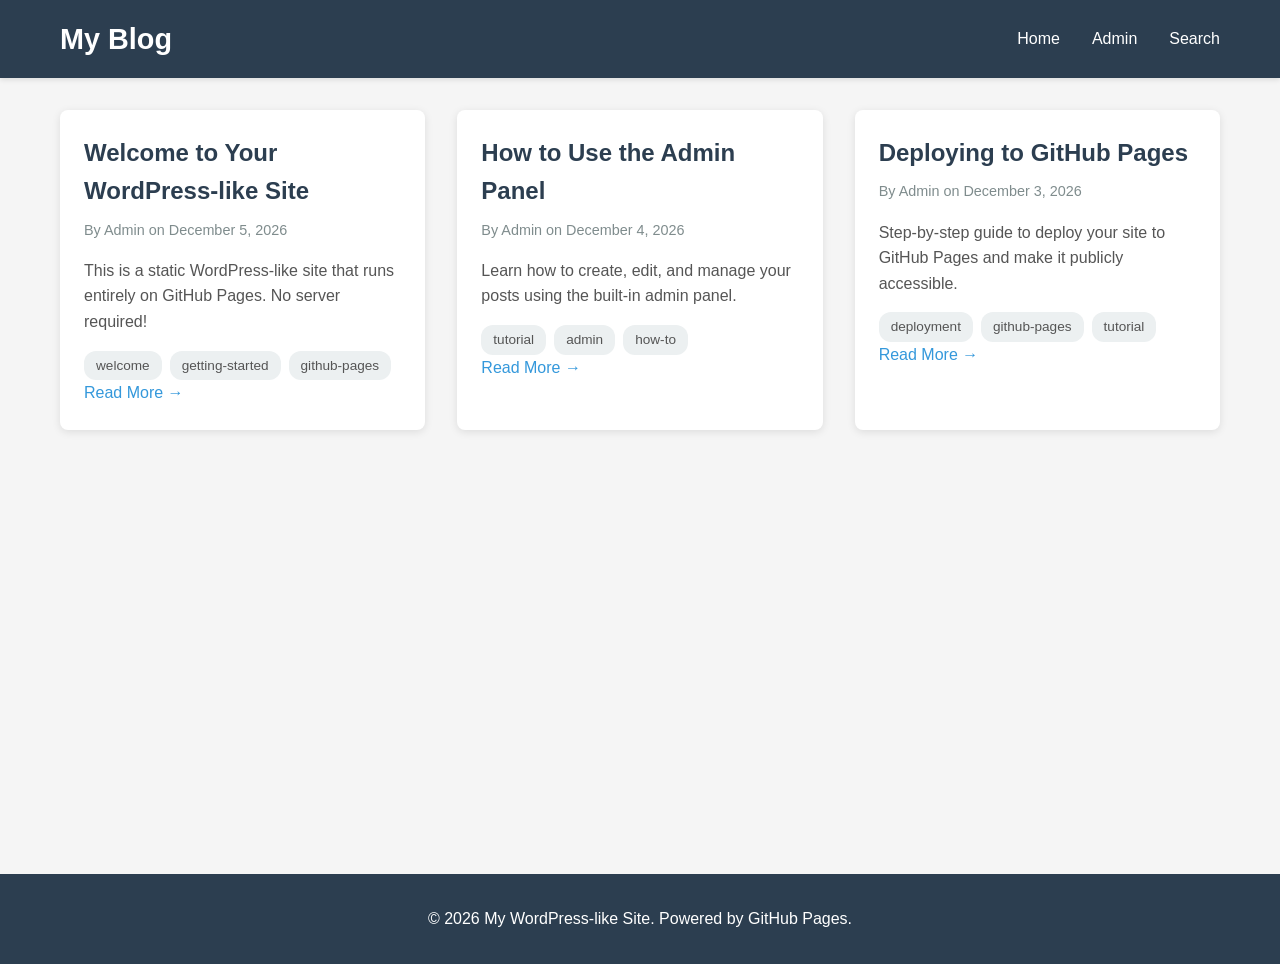
<file: index.html>
<!DOCTYPE html>
<html lang="en">
<head>
    <meta charset="UTF-8">
    <meta name="viewport" content="width=device-width, initial-scale=1.0">
    <title>My WordPress-like Site</title>
    <link rel="stylesheet" href="css/style.css">
</head>
<body>
    <header>
        <div class="container">
            <h1 class="site-title">My Blog</h1>
            <nav>
                <ul>
                    <li><a href="index.html">Home</a></li>
                    <li><a href="admin.html">Admin</a></li>
                    <li><a href="#" id="search-toggle">Search</a></li>
                </ul>
            </nav>
        </div>
    </header>

    <div class="search-bar" id="search-bar" style="display: none;">
        <div class="container">
            <input type="text" id="search-input" placeholder="Search posts...">
        </div>
    </div>

    <main class="container">
        <div class="posts-grid" id="posts-container">
            <!-- Posts will be loaded here dynamically -->
        </div>
    </main>

    <footer>
        <div class="container">
            <p>&copy; 2026 My WordPress-like Site. Powered by GitHub Pages.</p>
        </div>
    </footer>

    <script src="js/app.js"></script>
</body>
</html>
</file>
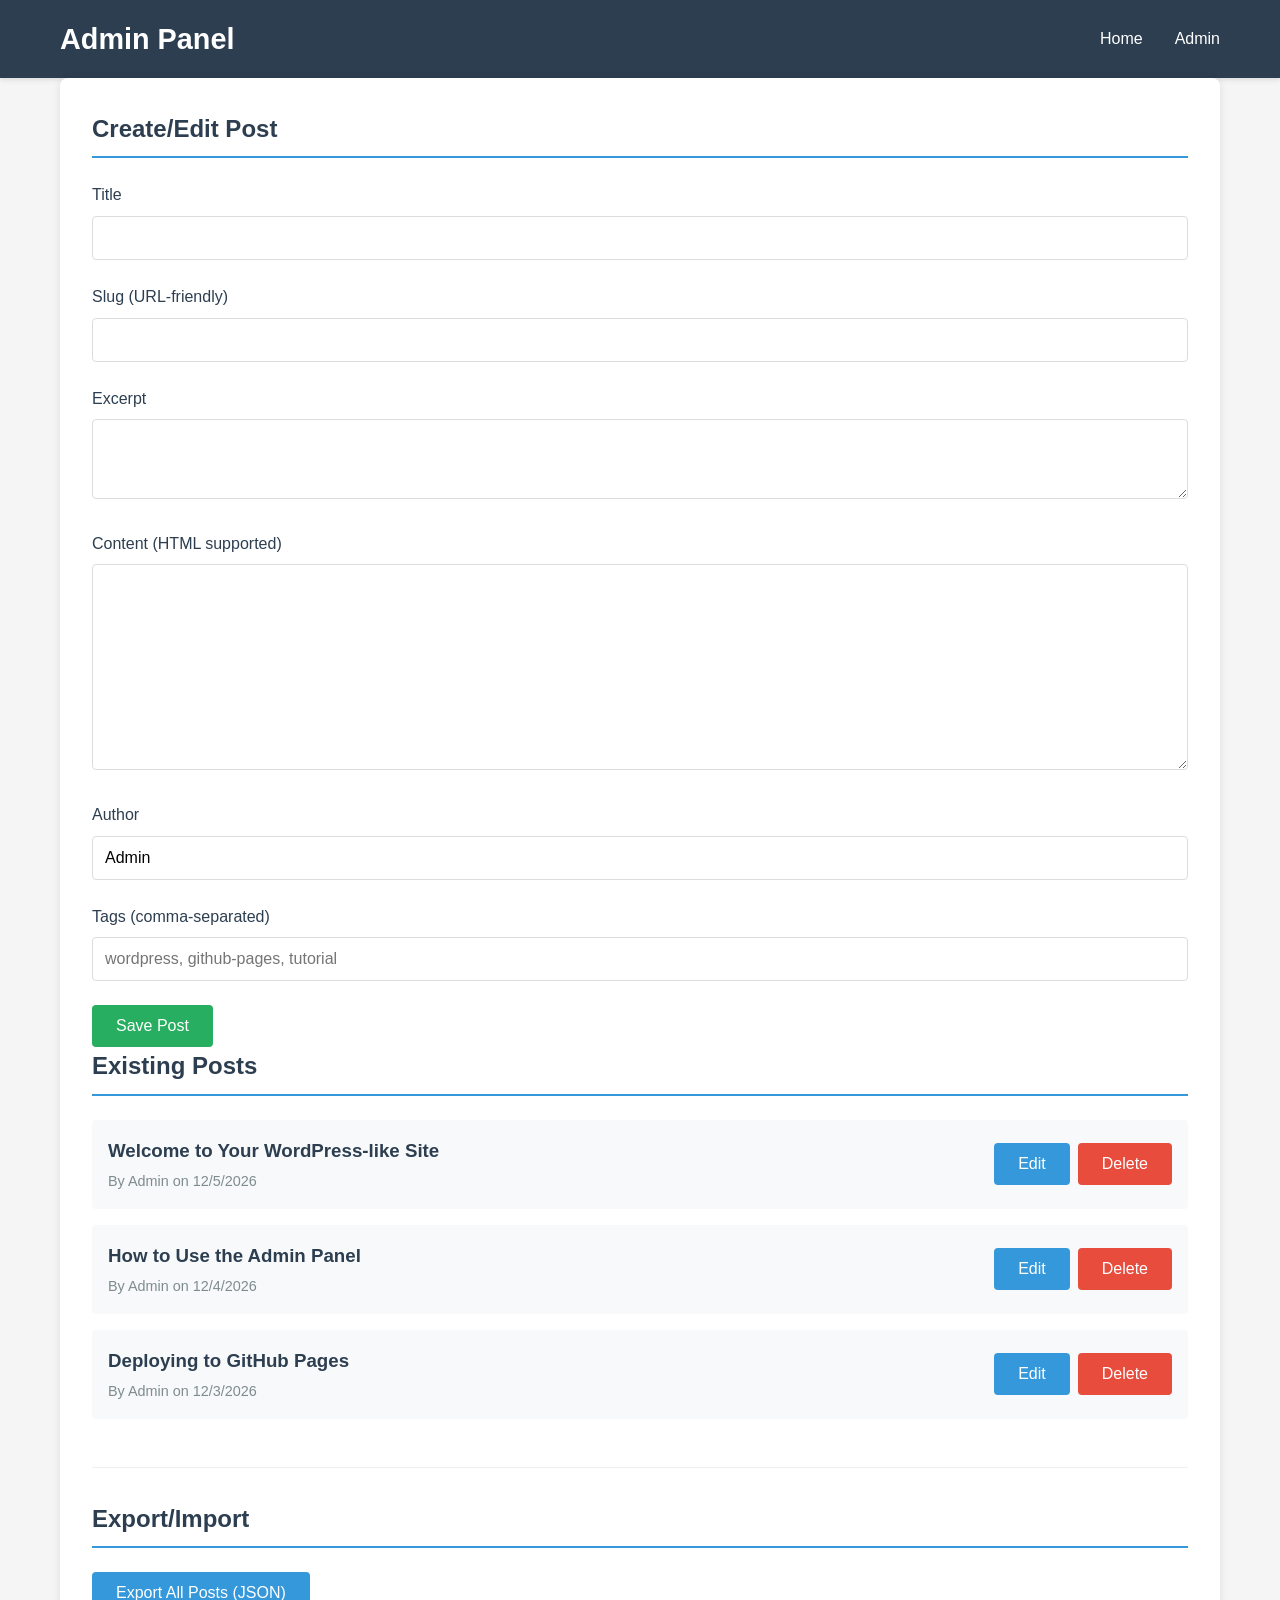
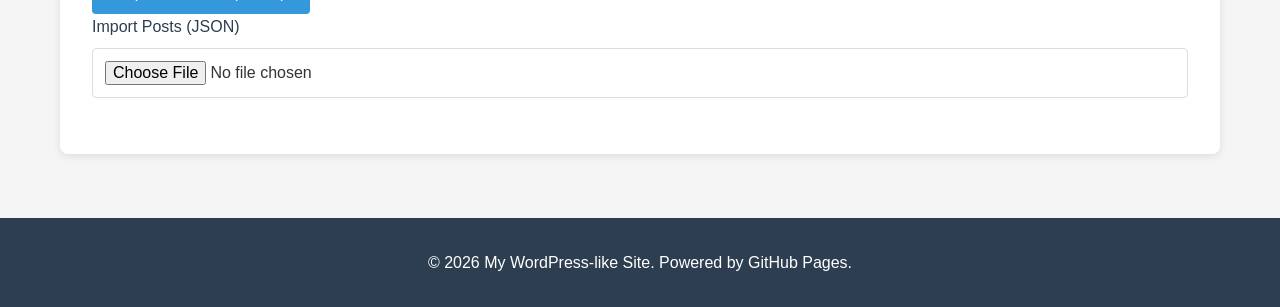
<file: admin.html>
<!DOCTYPE html>
<html lang="en">
<head>
    <meta charset="UTF-8">
    <meta name="viewport" content="width=device-width, initial-scale=1.0">
    <title>Admin - My WordPress-like Site</title>
    <link rel="stylesheet" href="css/style.css">
</head>
<body>
    <header>
        <div class="container">
            <h1 class="site-title">Admin Panel</h1>
            <nav>
                <ul>
                    <li><a href="index.html">Home</a></li>
                    <li><a href="admin.html">Admin</a></li>
                </ul>
            </nav>
        </div>
    </header>

    <main class="container">
        <div class="admin-panel">
            <h2>Create/Edit Post</h2>
            <form id="post-form">
                <div class="form-group">
                    <label for="post-title">Title</label>
                    <input type="text" id="post-title" required>
                </div>
                <div class="form-group">
                    <label for="post-slug">Slug (URL-friendly)</label>
                    <input type="text" id="post-slug" required>
                </div>
                <div class="form-group">
                    <label for="post-excerpt">Excerpt</label>
                    <textarea id="post-excerpt" rows="3"></textarea>
                </div>
                <div class="form-group">
                    <label for="post-content">Content (HTML supported)</label>
                    <textarea id="post-content" rows="10" required></textarea>
                </div>
                <div class="form-group">
                    <label for="post-author">Author</label>
                    <input type="text" id="post-author" value="Admin">
                </div>
                <div class="form-group">
                    <label for="post-tags">Tags (comma-separated)</label>
                    <input type="text" id="post-tags" placeholder="wordpress, github-pages, tutorial">
                </div>
                <button type="submit" class="btn btn-primary">Save Post</button>
            </form>

            <h2>Existing Posts</h2>
            <div id="posts-list" class="posts-list">
                <!-- Posts will be loaded here -->
            </div>

            <div class="export-import">
                <h2>Export/Import</h2>
                <button id="export-btn" class="btn">Export All Posts (JSON)</button>
                <div class="form-group">
                    <label for="import-file">Import Posts (JSON)</label>
                    <input type="file" id="import-file" accept=".json">
                </div>
            </div>
        </div>
    </main>

    <footer>
        <div class="container">
            <p>&copy; 2026 My WordPress-like Site. Powered by GitHub Pages.</p>
        </div>
    </footer>

    <script src="js/admin.js"></script>
</body>
</html>
</file>
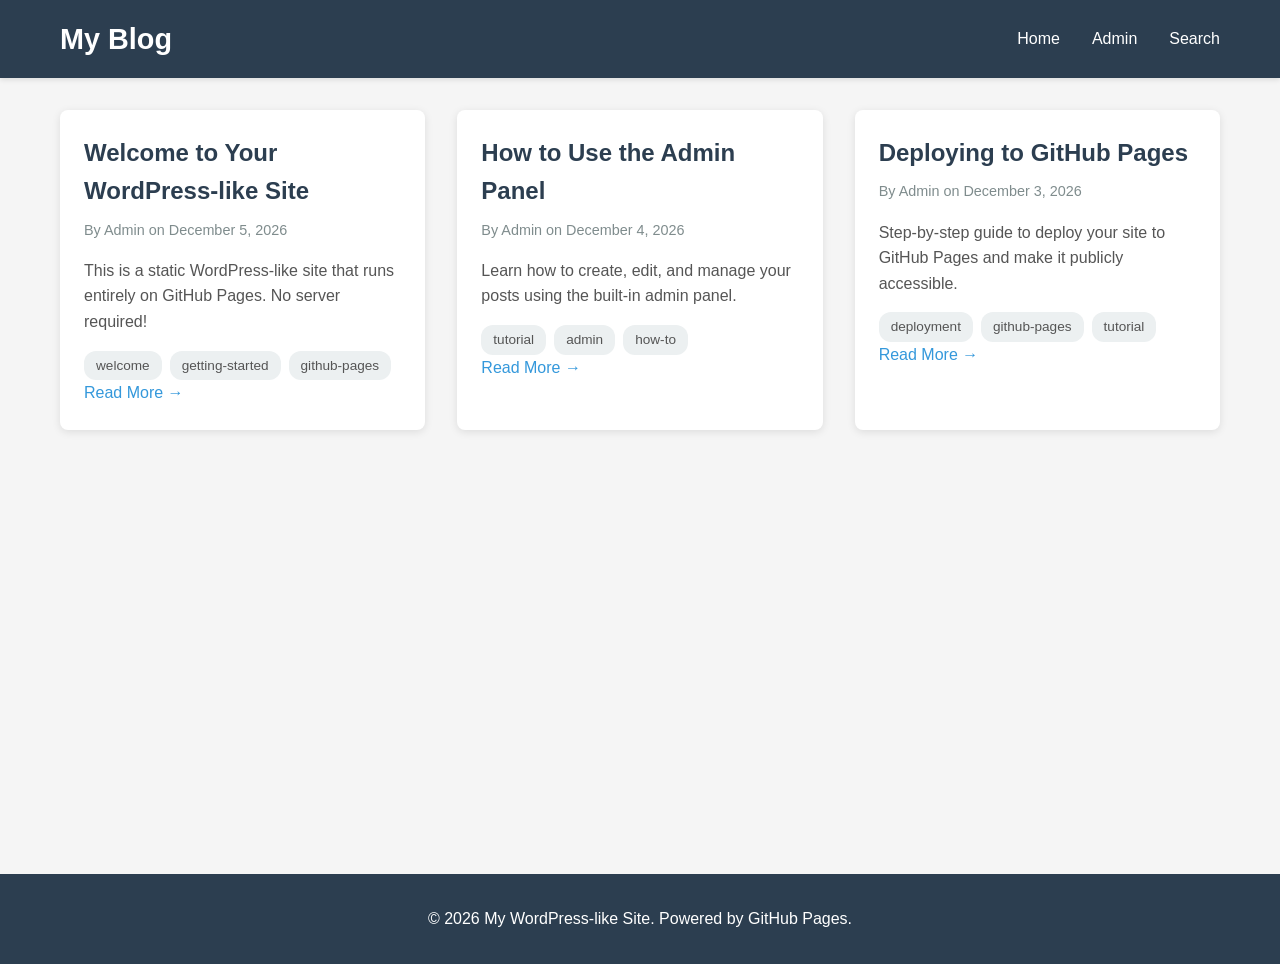
<file: post.html>
<!DOCTYPE html>
<html lang="en">
<head>
    <meta charset="UTF-8">
    <meta name="viewport" content="width=device-width, initial-scale=1.0">
    <title>Post - My WordPress-like Site</title>
    <link rel="stylesheet" href="css/style.css">
</head>
<body>
    <header>
        <div class="container">
            <h1 class="site-title">My Blog</h1>
            <nav>
                <ul>
                    <li><a href="index.html">Home</a></li>
                    <li><a href="admin.html">Admin</a></li>
                </ul>
            </nav>
        </div>
    </header>

    <main class="container">
        <article id="post-content" class="post-single">
            <!-- Post content will be loaded here -->
        </article>
        <div class="back-link">
            <a href="index.html">&larr; Back to all posts</a>
        </div>
    </main>

    <footer>
        <div class="container">
            <p>&copy; 2026 My WordPress-like Site. Powered by GitHub Pages.</p>
        </div>
    </footer>

    <script src="js/post.js"></script>
</body>
</html>
</file>
<file: css/style.css>
/* Reset and Base Styles */
* {
    margin: 0;
    padding: 0;
    box-sizing: border-box;
}

body {
    font-family: -apple-system, BlinkMacSystemFont, 'Segoe UI', Roboto, Oxygen, Ubuntu, Cantarell, sans-serif;
    line-height: 1.6;
    color: #333;
    background-color: #f5f5f5;
}

.container {
    max-width: 1200px;
    margin: 0 auto;
    padding: 0 20px;
}

/* Header */
header {
    background-color: #2c3e50;
    color: white;
    padding: 1rem 0;
    box-shadow: 0 2px 5px rgba(0,0,0,0.1);
}

header .container {
    display: flex;
    justify-content: space-between;
    align-items: center;
}

.site-title {
    font-size: 1.8rem;
    font-weight: 600;
}

nav ul {
    display: flex;
    list-style: none;
    gap: 2rem;
}

nav a {
    color: white;
    text-decoration: none;
    transition: opacity 0.3s;
}

nav a:hover {
    opacity: 0.8;
}

/* Search Bar */
.search-bar {
    background-color: #34495e;
    padding: 1rem 0;
}

.search-bar input {
    width: 100%;
    padding: 0.8rem;
    border: none;
    border-radius: 4px;
    font-size: 1rem;
}

/* Main Content */
main {
    padding: 2rem 0;
    min-height: calc(100vh - 200px);
}

/* Posts Grid */
.posts-grid {
    display: grid;
    grid-template-columns: repeat(auto-fill, minmax(300px, 1fr));
    gap: 2rem;
    margin-top: 2rem;
}

.post-card {
    background: white;
    border-radius: 8px;
    padding: 1.5rem;
    box-shadow: 0 2px 8px rgba(0,0,0,0.1);
    transition: transform 0.3s, box-shadow 0.3s;
}

.post-card:hover {
    transform: translateY(-5px);
    box-shadow: 0 4px 16px rgba(0,0,0,0.15);
}

.post-card h2 {
    color: #2c3e50;
    margin-bottom: 0.5rem;
    font-size: 1.5rem;
}

.post-card h2 a {
    color: inherit;
    text-decoration: none;
}

.post-card h2 a:hover {
    color: #3498db;
}

.post-meta {
    color: #7f8c8d;
    font-size: 0.9rem;
    margin-bottom: 1rem;
}

.post-excerpt {
    color: #555;
    margin-bottom: 1rem;
}

.post-tags {
    display: flex;
    flex-wrap: wrap;
    gap: 0.5rem;
    margin-top: 1rem;
}

.tag {
    background-color: #ecf0f1;
    padding: 0.25rem 0.75rem;
    border-radius: 12px;
    font-size: 0.85rem;
    color: #555;
}

.read-more {
    color: #3498db;
    text-decoration: none;
    font-weight: 500;
}

.read-more:hover {
    text-decoration: underline;
}

/* Single Post */
.post-single {
    background: white;
    padding: 2rem;
    border-radius: 8px;
    box-shadow: 0 2px 8px rgba(0,0,0,0.1);
}

.post-single h1 {
    color: #2c3e50;
    margin-bottom: 1rem;
}

.post-single .post-meta {
    margin-bottom: 2rem;
    padding-bottom: 1rem;
    border-bottom: 1px solid #ecf0f1;
}

.post-single .post-body {
    line-height: 1.8;
}

.post-single .post-body h2 {
    color: #2c3e50;
    margin-top: 2rem;
    margin-bottom: 1rem;
}

.post-single .post-body p {
    margin-bottom: 1rem;
}

.post-single .post-body ul, 
.post-single .post-body ol {
    margin-left: 2rem;
    margin-bottom: 1rem;
}

.post-single .post-body code {
    background-color: #f4f4f4;
    padding: 0.2rem 0.4rem;
    border-radius: 3px;
    font-family: 'Courier New', monospace;
}

.post-single .post-body pre {
    background-color: #f4f4f4;
    padding: 1rem;
    border-radius: 4px;
    overflow-x: auto;
    margin-bottom: 1rem;
}

.back-link {
    margin-top: 2rem;
}

.back-link a {
    color: #3498db;
    text-decoration: none;
}

.back-link a:hover {
    text-decoration: underline;
}

/* Admin Panel */
.admin-panel {
    background: white;
    padding: 2rem;
    border-radius: 8px;
    box-shadow: 0 2px 8px rgba(0,0,0,0.1);
}

.admin-panel h2 {
    color: #2c3e50;
    margin-bottom: 1.5rem;
    padding-bottom: 0.5rem;
    border-bottom: 2px solid #3498db;
}

.form-group {
    margin-bottom: 1.5rem;
}

.form-group label {
    display: block;
    margin-bottom: 0.5rem;
    color: #2c3e50;
    font-weight: 500;
}

.form-group input,
.form-group textarea {
    width: 100%;
    padding: 0.75rem;
    border: 1px solid #ddd;
    border-radius: 4px;
    font-size: 1rem;
    font-family: inherit;
}

.form-group textarea {
    resize: vertical;
}

.btn {
    padding: 0.75rem 1.5rem;
    background-color: #3498db;
    color: white;
    border: none;
    border-radius: 4px;
    cursor: pointer;
    font-size: 1rem;
    transition: background-color 0.3s;
}

.btn:hover {
    background-color: #2980b9;
}

.btn-primary {
    background-color: #27ae60;
}

.btn-primary:hover {
    background-color: #229954;
}

.btn-danger {
    background-color: #e74c3c;
}

.btn-danger:hover {
    background-color: #c0392b;
}

.posts-list {
    margin-top: 1rem;
}

.post-item {
    background-color: #f8f9fa;
    padding: 1rem;
    margin-bottom: 1rem;
    border-radius: 4px;
    display: flex;
    justify-content: space-between;
    align-items: center;
}

.post-item-info h3 {
    color: #2c3e50;
    margin-bottom: 0.25rem;
}

.post-item-info p {
    color: #7f8c8d;
    font-size: 0.9rem;
}

.post-item-actions {
    display: flex;
    gap: 0.5rem;
}

.export-import {
    margin-top: 3rem;
    padding-top: 2rem;
    border-top: 1px solid #ecf0f1;
}

/* Footer */
footer {
    background-color: #2c3e50;
    color: white;
    padding: 2rem 0;
    text-align: center;
    margin-top: 4rem;
}

/* Responsive */
@media (max-width: 768px) {
    header .container {
        flex-direction: column;
        gap: 1rem;
    }

    nav ul {
        gap: 1rem;
    }

    .posts-grid {
        grid-template-columns: 1fr;
    }

    .post-item {
        flex-direction: column;
        align-items: flex-start;
        gap: 1rem;
    }
}

/* Utility Classes */
.text-center {
    text-align: center;
}

.mt-2 {
    margin-top: 2rem;
}

.mb-2 {
    margin-bottom: 2rem;
}
</file>
